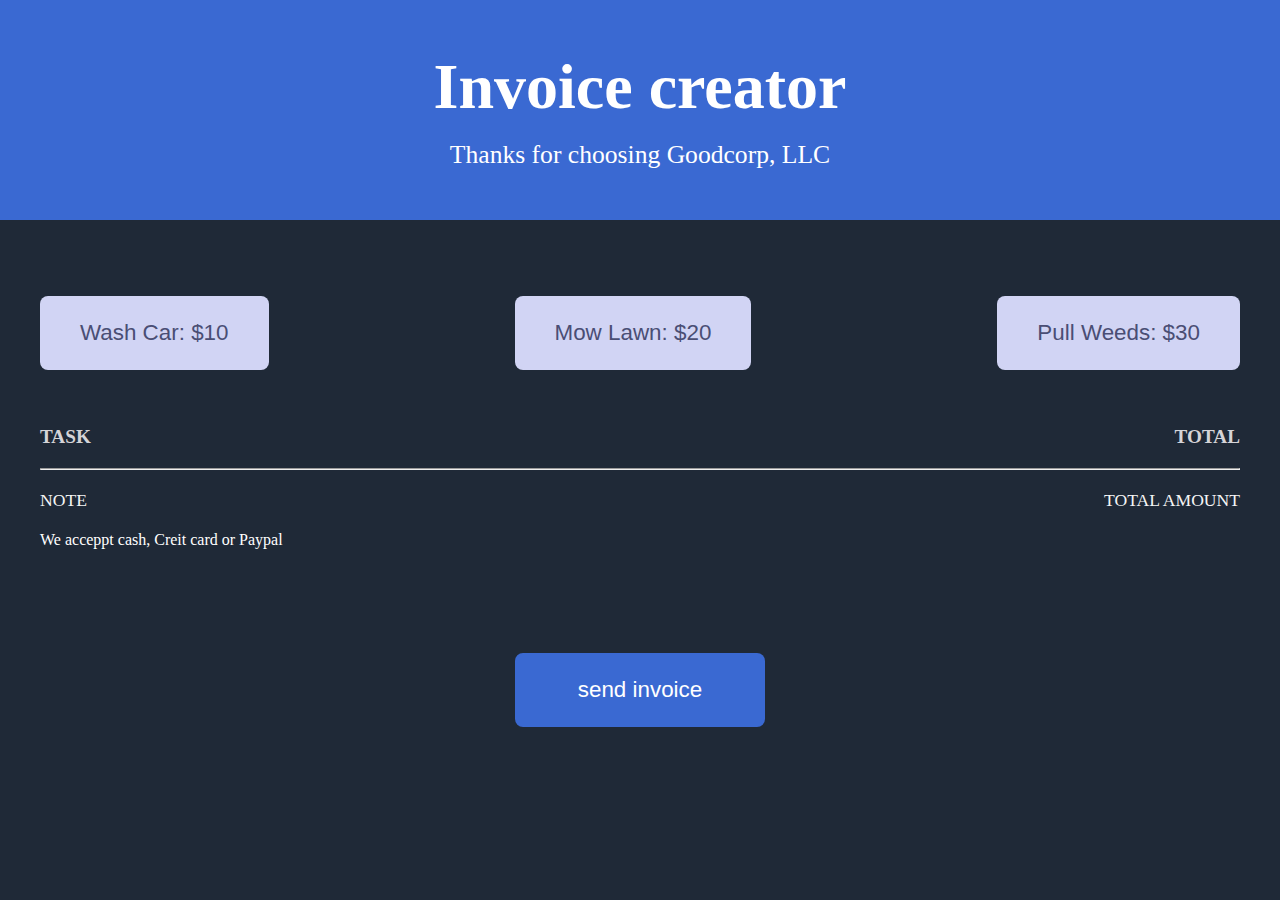
<file: invoice-creator/index.html>
<!DOCTYPE html>
<html lang="en">
<head>
    <meta charset="UTF-8">
    <meta http-equiv="X-UA-Compatible" content="IE=edge">
    <meta name="viewport" content="width=device-width, initial-scale=1.0">
    <title>Invoice creator</title>
    <link rel="stylesheet" href="index.css">
</head>
<body>
<section class = "main">
    <div class = "heading">
        <h1>Invoice creator</h1> 
        <p>Thanks for choosing Goodcorp, LLC</p>
    </div>
    <div class ="buttons">  
        <button id ="wash-btn">Wash Car: $10</button>
        <button id ="mow-btn">Mow Lawn: $20</button>
        <button id = "weed-btn">Pull Weeds: $30</button>
    </div>  
    <div class = "tasks">
        <p>Task</p>
        <p>Total</p>
    </div>
 <div id ="ul-el"><ul></ul> </div> <hr>
<div class = "amount">
   <p>NOTE</p>
   <p>TOTAL AMOUNT</p>
</div> 
<div class = "note">
 
 <p>We acceppt cash, Creit card or Paypal</p>
 <p id  = "total"></p>
</div>
   <div id = "invoice"><button class ="invoice-btn" >send invoice</button></div>
    <script src="index.js"></script> 
</section>  
</body>
</html>
</file>
<file: invoice-creator/index.css>
* {
    /*box-sizing: border-box;*/
    margin: 0;
    /*padding: 0;*/
    
}
.tasks{
    display: flex;
    justify-content: space-between;

}
.heading{
    background-color: #3A69D2;
    color: #fff;
    text-align: center;
    margin-bottom: 20px;
    padding: 50px;
}
.main{
    background-color: #1F2937;
    color: white;

    
}
.buttons{
    display: flex;
    justify-content: space-between;
    border-radius: 0.5rem;
    padding: 1.5rem 2.5rem;
    color: #4A4E74;
    font-size: 1.4rem;
    font-weight: 500;
    
}
#ul-el{
    color: #fff;
    /*display: flex;*/
    flex-direction: column;
    gap: 1rem;
    justify-content: space-between;
    margin-left: 40px;
    margin-right: 40px;
    margin-top: 20px;
}
.tasks p {
    color: #D5D4D8;
    font-size: 1.2rem;
    text-transform: uppercase;
    font-weight: 700;
    margin-left: 40px;
    margin-right: 40px;
}
.amount{
    display: flex;
    justify-content: space-between;
    margin-top: 20px;
    color: #F5F5F5;
    font-size: 1.1rem;
    font-weight: 300;
    margin-left: 40px;
    margin-right: 40px;

}
.action{
    display : flex;
    justify-content: space-between;
    margin-bottom: 20px;
}
h6{
    margin: 20px;
}
#wash-btn{
    margin: 2rem 0;
    border: none;
    background: #D1D4F4;
    border-radius: 0.5rem;
    padding: 1.5rem 2.5rem;
    color: #4A4E74;
    font-size: 1.4rem;
    font-weight: 500;
    cursor: pointer;
}
#mow-btn{
    margin: 2rem 0;
    border: none;
    background: #D1D4F4;
    border-radius: 0.5rem;
    padding: 1.5rem 2.5rem;
    color: #4A4E74;
    font-size: 1.4rem;
    font-weight: 500;
    cursor: pointer;
}
#weed-btn{
    margin: 2rem 0;
    border: none;
    background: #D1D4F4;
    border-radius: 0.5rem;
    padding: 1.5rem 2.5rem;
    color: #4A4E74;
    font-size: 1.4rem;
    font-weight: 500;
    cursor: pointer;
}
#invoice{
    display: flex;
    align-items: center;
    justify-content: center;
    
    
}
html, body{
    height: 100%;
    background: #1F2937;
}
.invoice-btn{
    background-color:#3A69D2;
    color: #fff;
    font-size: 1.4rem;
    font-weight: 500;
    border: none;
    padding: 1.5rem 0;
    cursor: pointer;
    border-radius: 0.5rem; 
    margin: 4rem 0;
    width: 250px;
}
h1 {
    font-size: 4rem;
    font-weight: 800;
    color: #fff;
    text-align: center;
    margin-bottom: 1rem;
    }
    .heading p {
        color: #fff;
        font-size: 1.6rem;
        font-weight: 300;
    }
    #total{
    font-size: 2.4rem;
    font-weight: 500;
    display: flex;
    }
    .note{
    display: flex;
    justify-content: space-between;
    margin-top: 20px;
    margin-bottom: 40px;
    margin-right: 40px;
    margin-left: 40px;
    }
    hr{
        
        margin-left: 40px;
        margin-right: 40px;
    }
    @media(max-width:40rem){
        .buttons{
            flex-direction: column;
            align-items: center;  
              }
       #wash-btn{
        width: 60%;
        margin: 1rem 0;

       }   
       #weed-btn{
        width: 60%;
        margin: 1rem 0;

       }   
       #mow-btn{
        width: 60%;
        margin: 1rem 0;
       } 
    }
</file>
